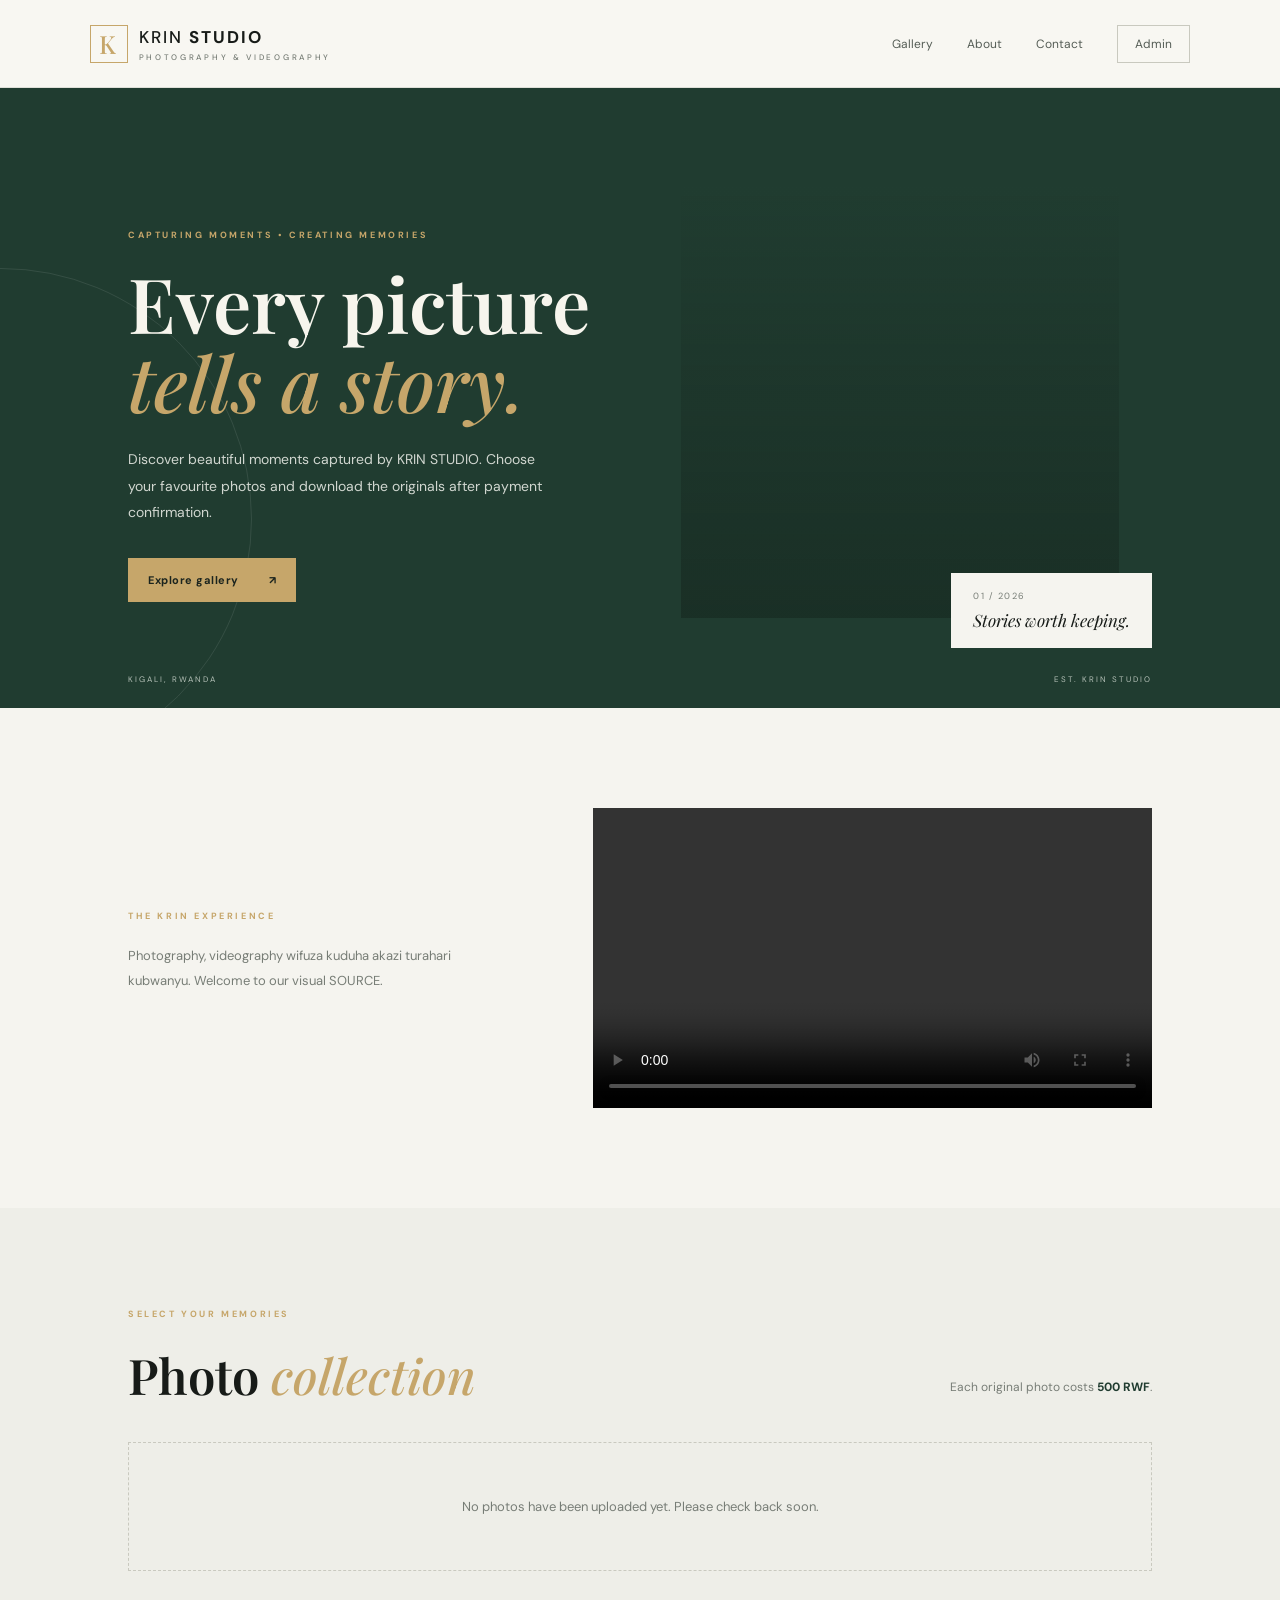
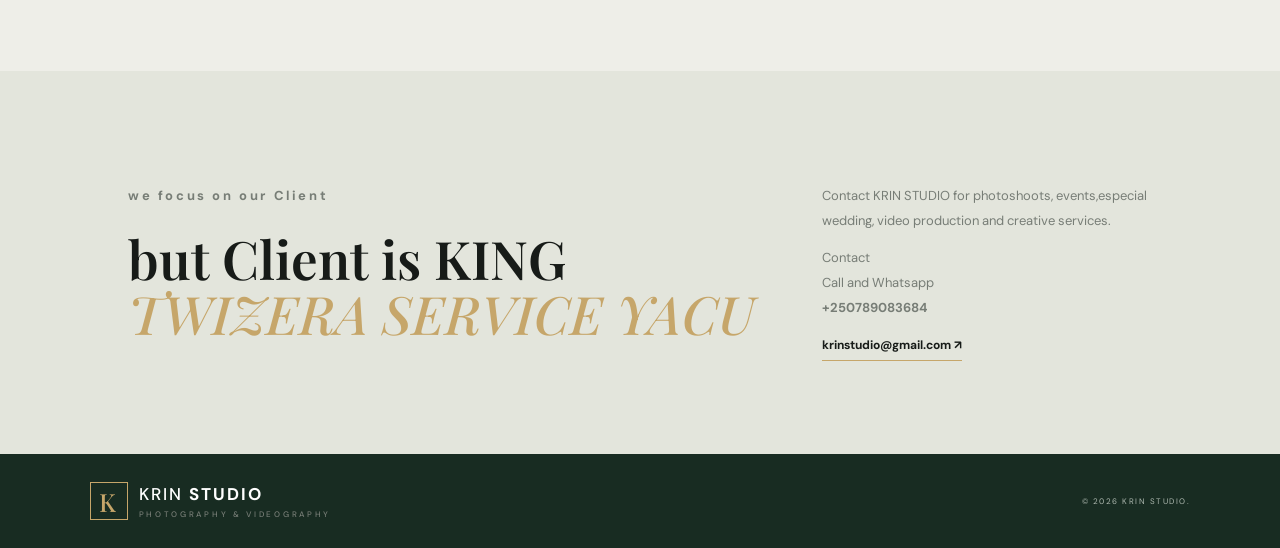
<file: index.html>
<!DOCTYPE html>
<html lang="en">
<head>
  <meta charset="UTF-8">
  <meta name="viewport" content="width=device-width, initial-scale=1.0">
  <meta name="description" content="KRIN STUDIO photography gallery">
  <title>KRIN STUDIO | Photography</title>
  <link rel="stylesheet" href="style.css">
</head>
<body>
<header class="topbar">
  <a class="brand" href="#"><span class="brand-mark">K</span><span>KRIN <b>STUDIO</b><small>PHOTOGRAPHY & VIDEOGRAPHY</small></span></a>
  <nav><a href="#gallery">Gallery</a><a href="#about">About</a><a href="#contact">Contact</a><a class="admin-link" href="admin.html">Admin</a></nav>
</header>
<main>
  <section class="hero">
    <div class="hero-copy">
      <p class="eyebrow">CAPTURING MOMENTS • CREATING MEMORIES</p>
      <h1>Every picture<br><em>tells a story.</em></h1>
      <p class="hero-text">Discover beautiful moments captured by KRIN STUDIO. Choose your favourite photos and download the originals after payment confirmation.</p>
      <a class="primary-btn" href="#gallery">Explore gallery <span>↗</span></a>
    </div>
    <div class="hero-visual">
      <div class="hero-photo"></div>
      <div class="photo-note"><span>01 / 2026</span><b>Stories worth keeping.</b></div>
    </div>
    <div class="hero-bottom"><span>KIGALI, RWANDA</span><span>EST. KRIN STUDIO</span></div>
  </section>

  <section class="promo section-wrap" id="about">
    <div class="promo-copy"><p class="eyebrow">THE KRIN EXPERIENCE</p><p>Photography, videography  wifuza kuduha akazi turahari kubwanyu. Welcome to our visual SOURCE.</p></div>
    <div class="video-area">
      <video id="promoVideo" controls playsinline></video>
      <div class="video-placeholder" id="videoPlaceholder"><span class="play-icon">▶</span><b>KRIN STUDIO SHOWREEL</b><small>Our latest work will appear here</small></div>
    </div>
  </section>

  <section class="gallery-section section-wrap" id="gallery">
    <div class="section-heading"><div><p class="eyebrow">SELECT YOUR MEMORIES</p><h2>Photo <em>collection</em></h2></div><p>Each original photo costs <strong>500 RWF</strong>.</p></div>
    <div class="gallery-grid" id="galleryGrid"><div class="empty-state">No photos have been uploaded yet. Please check back soon.</div></div>
  </section>

  <section class="contact section-wrap" id="contact">
    <div><p class="eyebrow">we focus on our Client</p><h2>but Client is KING<br><em>TWIZERA SERVICE YACU</em></h2></div>
    <div><p>Contact KRIN STUDIO for photoshoots, events,especial wedding, video production and creative services.</p>
      <p>Contact <br>Call and Whatsapp<br><b>+250789083684</b></p><a class="text-link" href="mailto:krinstudio@gmail.com">krinstudio@gmail.com ↗</a></div>
  </section>
</main>
<footer><a class="brand footer-brand" href="#"><span class="brand-mark">K</span><span>KRIN <b>STUDIO</b><small>PHOTOGRAPHY & VIDEOGRAPHY</small></span></a><span>© <span id="year"></span> KRIN STUDIO.</span></footer>

<div class="modal hidden" id="purchaseModal" role="dialog" aria-modal="true" aria-labelledby="modalTitle">
  <div class="modal-card">
    <button class="close-btn" id="closeModal" aria-label="Close">×</button>
    <p class="eyebrow">SECURE YOUR PHOTO</p><h2 id="modalTitle">Download request</h2>
    <div class="chosen-photo"><img id="chosenImage" alt=""><div><b id="chosenName"></b><span>Original quality • 500 RWF</span></div></div>
    <div class="payment-instructions"><b>Payment instructions</b><p>Pay <strong>500 RWF</strong> using the studio's approved Mobile Money number. Ask KRIN STUDIO for the correct payment number before sending money.</p><small>After payment, enter your transaction reference below. Admin will verify it manually.</small></div>
    <form id="requestForm">
      <label>Your name<input name="customer" required placeholder="Full name"></label>
      <label>Phone number<input name="phone" required placeholder="07..."></label>
      <label>Payment transaction reference<input name="reference" required placeholder="Enter transaction ID"></label>
      <button class="primary-btn full-btn" type="submit">Submit payment for confirmation</button>
    </form>
    <p class="form-note" id="formNote"></p>
  </div>
</div>
<script src="app.js"></script>
</body>
</html>
</file>
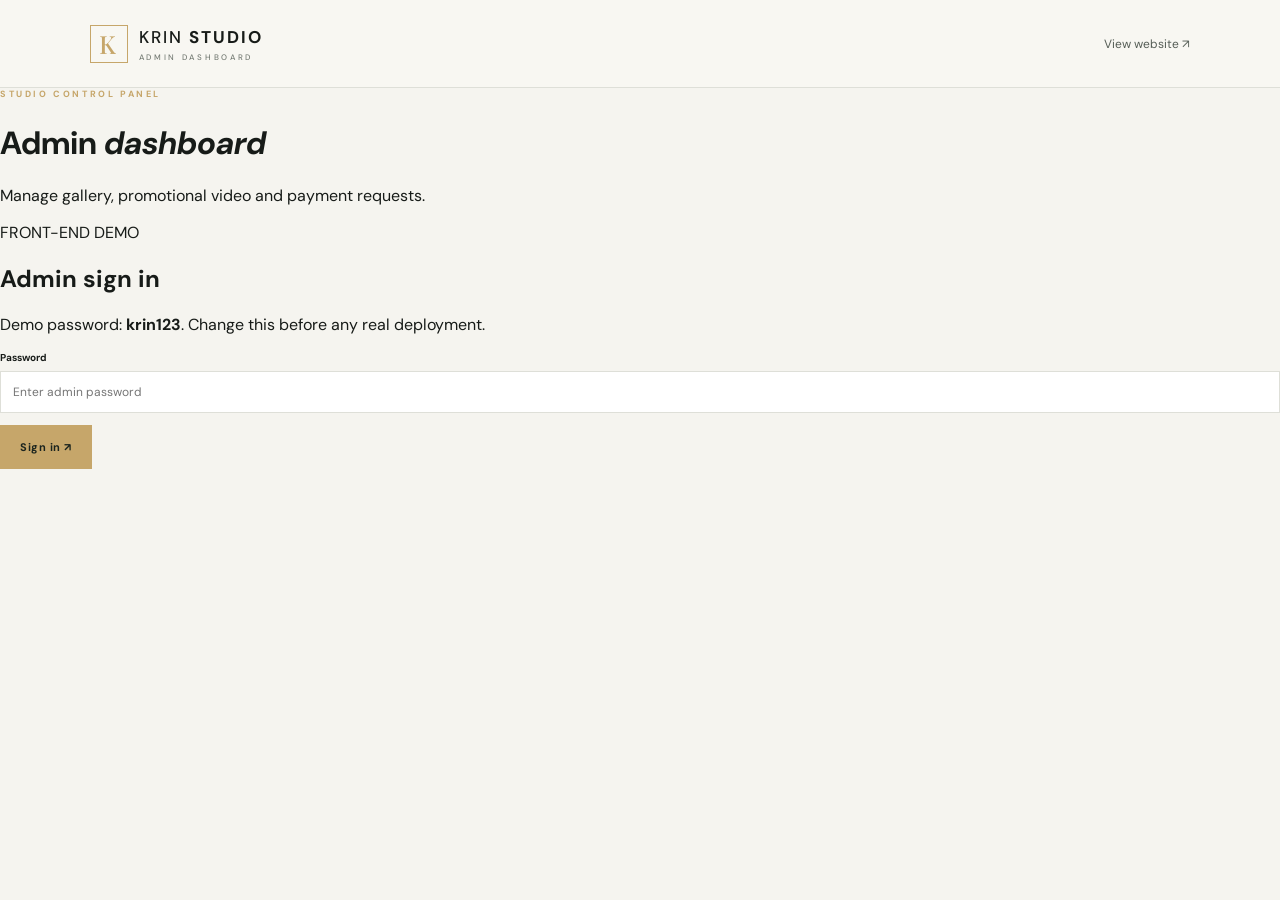
<file: admin.html>
<!DOCTYPE html>
<html lang="en"><head><meta charset="UTF-8"><meta name="viewport" content="width=device-width, initial-scale=1.0"><title>KRIN STUDIO | Admin</title><link rel="stylesheet" href="style.css"><link rel="stylesheet" href="admin.css"></head>
<body class="admin-body"><header class="topbar"><a class="brand" href="index.html"><span class="brand-mark">K</span><span>KRIN <b>STUDIO</b><small>ADMIN DASHBOARD</small></span></a><nav><a href="index.html">View website ↗</a></nav></header>
<main class="admin-main"><div class="admin-heading"><div><p class="eyebrow">STUDIO CONTROL PANEL</p><h1>Admin <em>dashboard</em></h1><p>Manage gallery, promotional video and payment requests.</p></div><span class="demo-label">FRONT-END DEMO</span></div>
<section class="admin-panel" id="loginPanel"><h2>Admin sign in</h2><p class="muted">Demo password: <b>krin123</b>. Change this before any real deployment.</p><form id="loginForm"><label>Password<input type="password" id="adminPassword" required placeholder="Enter admin password"></label><button class="primary-btn">Sign in ↗</button><p class="error" id="loginError"></p></form></section>
<div id="dashboard" class="hidden">
<div class="admin-grid">
<section class="admin-panel"><h2>Upload photos</h2><p class="muted">Choose original image files. The website stores the selected file without resizing or compressing it.</p><form id="photoForm"><label>Photo title<input id="photoTitle" required placeholder="e.g. Wedding collection 01"></label><label>Choose photo<input type="file" id="photoFile" accept="image/*" required></label><button class="primary-btn">Upload photo</button><p class="success" id="photoMessage"></p></form></section>
<section class="admin-panel"><h2>Promotional video</h2><p class="muted">Upload a short MP4 video for the home page. Large videos may exceed browser storage limits.</p><form id="videoForm"><label>Choose video<input type="file" id="videoFile" accept="video/mp4,video/webm" required></label><button class="primary-btn">Save video</button><p class="success" id="videoMessage"></p></form></section>
</div>
<section class="admin-panel"><div class="panel-title"><div><h2>Payment requests</h2><p class="muted">Check the transaction in your Mobile Money account before confirming.</p></div><button class="outline-btn" id="refreshRequests">Refresh</button></div><div id="requestsList"></div></section>
<section class="admin-panel"><h2>Photo library</h2><div id="adminPhotos"></div></section>
</div></main><script src="admin.js"></script></body></html>
</file>
<file: style.css>
@import url('https://fonts.googleapis.com/css2?family=DM+Sans:wght@400;500;600;700&family=Playfair+Display:ital,wght@0,500;0,600;0,700;1,500;1,600&display=swap');
:root{--ink:#171b18;--muted:#777d76;--cream:#f5f4ef;--green:#203c30;--gold:#c6a66a;--line:#dedfd8}
*{box-sizing:border-box}html{scroll-behavior:smooth}body{margin:0;background:var(--cream);color:var(--ink);font-family:'DM Sans',sans-serif}a{color:inherit;text-decoration:none}.topbar{height:88px;padding:0 7%;display:flex;align-items:center;justify-content:space-between;border-bottom:1px solid var(--line);background:#f8f7f2}.brand{display:flex;align-items:center;gap:11px;font-size:17px;letter-spacing:2px;font-weight:500}.brand b{font-weight:700}.brand small{display:block;font-size:8px;letter-spacing:2.7px;color:var(--muted);margin-top:4px}.brand-mark{width:38px;height:38px;border:1px solid var(--gold);display:grid;place-items:center;color:var(--gold);font-family:'Playfair Display';font-size:25px}nav{display:flex;align-items:center;gap:34px;font-size:12px;color:#555d56}nav a:hover,.text-link:hover{color:#a17c3f}.admin-link{border:1px solid #c9c9bf;padding:10px 17px}.hero{min-height:620px;background:var(--green);color:#f7f5ed;padding:95px 10% 60px;position:relative;display:grid;grid-template-columns:1fr 1fr;gap:8%;overflow:hidden}.hero:before{content:"";position:absolute;width:500px;height:500px;border:1px solid #ffffff18;border-radius:50%;left:-250px;top:180px}.hero-copy{z-index:1;align-self:center}.eyebrow{font-size:9px;letter-spacing:2.6px;font-weight:700;color:var(--gold);margin:0 0 22px}.hero h1,.promo h2,.contact h2{font:600 clamp(48px,6vw,76px)/1.04 'Playfair Display',serif;margin:0}.hero h1 em,.promo h2 em,.contact h2 em,.section-heading h2 em{color:var(--gold);font-weight:500}.hero-text{font-size:14px;line-height:1.9;color:#d1d7d0;max-width:430px;margin:25px 0 32px}.primary-btn{display:inline-flex;align-items:center;justify-content:space-between;gap:30px;background:var(--gold);color:#1b241e;padding:15px 20px;border:0;font:700 11px 'DM Sans';letter-spacing:.5px;cursor:pointer}.primary-btn:hover{background:#d9bd87}.hero-visual{position:relative;min-height:390px}.hero-photo{position:absolute;inset:0 7% 30px 0;background:linear-gradient(0deg,#0b171055,#0b171000),url('https://images.unsplash.com/photo-1519741497674-611481863552?auto=format&fit=crop&w=1000&q=85') center/cover;filter:saturate(.72)}.photo-note{position:absolute;right:0;bottom:0;background:#f5f4ef;color:var(--ink);padding:17px 22px;display:flex;flex-direction:column;gap:7px;min-width:190px}.photo-note span{font-size:9px;color:var(--muted);letter-spacing:1.5px}.photo-note b{font:italic 17px 'Playfair Display'}.hero-bottom{position:absolute;bottom:24px;left:10%;right:10%;display:flex;justify-content:space-between;color:#b4c0b7;font-size:8px;letter-spacing:2px}.section-wrap{padding:100px 10%}.promo{display:grid;grid-template-columns:.8fr 1.2fr;gap:9%;align-items:center}.promo h2,.contact h2{font-size:53px}.promo-copy>p:last-child,.contact p{font-size:13px;line-height:1.9;color:var(--muted);max-width:330px}.video-area{height:300px;background:#182b22;position:relative;overflow:hidden}.video-area video{width:100%;height:100%;object-fit:cover;position:relative;z-index:2}.video-placeholder{position:absolute;inset:0;display:flex;align-items:center;justify-content:center;flex-direction:column;color:#f5f4ef;gap:10px;background:linear-gradient(130deg,#203c30,#101a15)}.video-placeholder b{font-size:11px;letter-spacing:2px}.video-placeholder small{font-size:10px;color:#bdc8bf}.play-icon{width:45px;height:45px;border:1px solid var(--gold);border-radius:50%;display:grid;place-items:center;color:var(--gold);padding-left:3px}.gallery-section{background:#eeeee8}.section-heading{display:flex;justify-content:space-between;align-items:end;margin-bottom:35px}.section-heading h2{font:600 49px 'Playfair Display';margin:0}.section-heading>p{font-size:12px;color:var(--muted)}.section-heading strong{color:var(--green)}.gallery-grid{display:grid;grid-template-columns:repeat(3,1fr);gap:22px}.photo-card{background:#faf9f5}.photo-card img{width:100%;height:260px;object-fit:cover;display:block}.photo-info{padding:17px;display:flex;align-items:center;justify-content:space-between;gap:10px}.photo-info h3{font:500 17px 'Playfair Display';margin:0 0 5px}.photo-info span{font-size:10px;color:var(--muted)}.buy-btn{border:1px solid #b7a47c;background:transparent;padding:10px 12px;font-size:10px;cursor:pointer;white-space:nowrap}.buy-btn:hover{background:var(--green);color:white}.empty-state{grid-column:1/-1;padding:55px;text-align:center;color:var(--muted);border:1px dashed #c9c9bf;font-size:13px}.contact{background:#e3e5dc;display:flex;justify-content:space-between;align-items:center}.contact>div:last-child{max-width:360px}.text-link{font-size:12px;font-weight:700;border-bottom:1px solid var(--gold);padding-bottom:7px}footer{padding:28px 7%;display:flex;align-items:center;justify-content:space-between;background:#182c22;color:#d9ded8}footer>span{font-size:8px;letter-spacing:1.5px;color:#aeb9b0}.footer-brand{color:#fff}.modal{position:fixed;inset:0;background:#0d1713c9;z-index:10;display:grid;place-items:center;padding:20px;overflow:auto}.hidden{display:none!important}.modal-card{background:var(--cream);width:min(510px,100%);padding:35px;position:relative;max-height:95vh;overflow:auto}.close-btn{position:absolute;right:18px;top:13px;border:0;background:none;font-size:28px;cursor:pointer}.modal-card h2{font:600 32px 'Playfair Display';margin:0 0 20px}.chosen-photo{display:flex;align-items:center;gap:14px;margin-bottom:20px}.chosen-photo img{width:75px;height:65px;object-fit:cover}.chosen-photo b,.chosen-photo span{display:block}.chosen-photo b{font:17px 'Playfair Display'}.chosen-photo span{font-size:10px;color:var(--muted);margin-top:5px}.payment-instructions{background:#e8e9e0;padding:15px;margin-bottom:17px;font-size:11px;line-height:1.6}.payment-instructions p{margin:7px 0}.payment-instructions small{color:#626b62}form label{display:block;font-size:10px;font-weight:700;margin:12px 0}input{display:block;width:100%;padding:12px;border:1px solid var(--line);background:white;margin-top:7px;font:12px 'DM Sans';outline-color:var(--gold)}.full-btn{width:100%;margin-top:10px}.form-note{font-size:11px;line-height:1.5;color:var(--green)}
@media(max-width:760px){.topbar{padding:0 5%;height:72px}nav{gap:13px;font-size:10px}nav a:nth-child(2),nav a:nth-child(3){display:none}.hero{padding:70px 7% 65px;grid-template-columns:1fr;gap:35px}.hero-visual{min-height:300px}.hero h1{font-size:58px}.hero-bottom{left:7%;right:7%}.section-wrap{padding:70px 7%}.promo{grid-template-columns:1fr;gap:30px}.promo h2,.contact h2{font-size:46px}.gallery-grid{grid-template-columns:repeat(2,1fr);gap:12px}.photo-card img{height:190px}.photo-info{padding:12px;display:block}.buy-btn{margin-top:10px;width:100%}.section-heading{display:block}.section-heading h2{font-size:42px}.contact{display:block}.contact>div:last-child{margin-top:30px}footer{padding:25px 5%;gap:20px;align-items:flex-start;flex-direction:column}}
@media(max-width:420px){.gallery-grid{grid-template-columns:1fr}.photo-card img{height:260px}.brand{font-size:14px}.brand small{font-size:7px}}
</file>
<file: admin.css>
.admin-body{background:#
</file>
